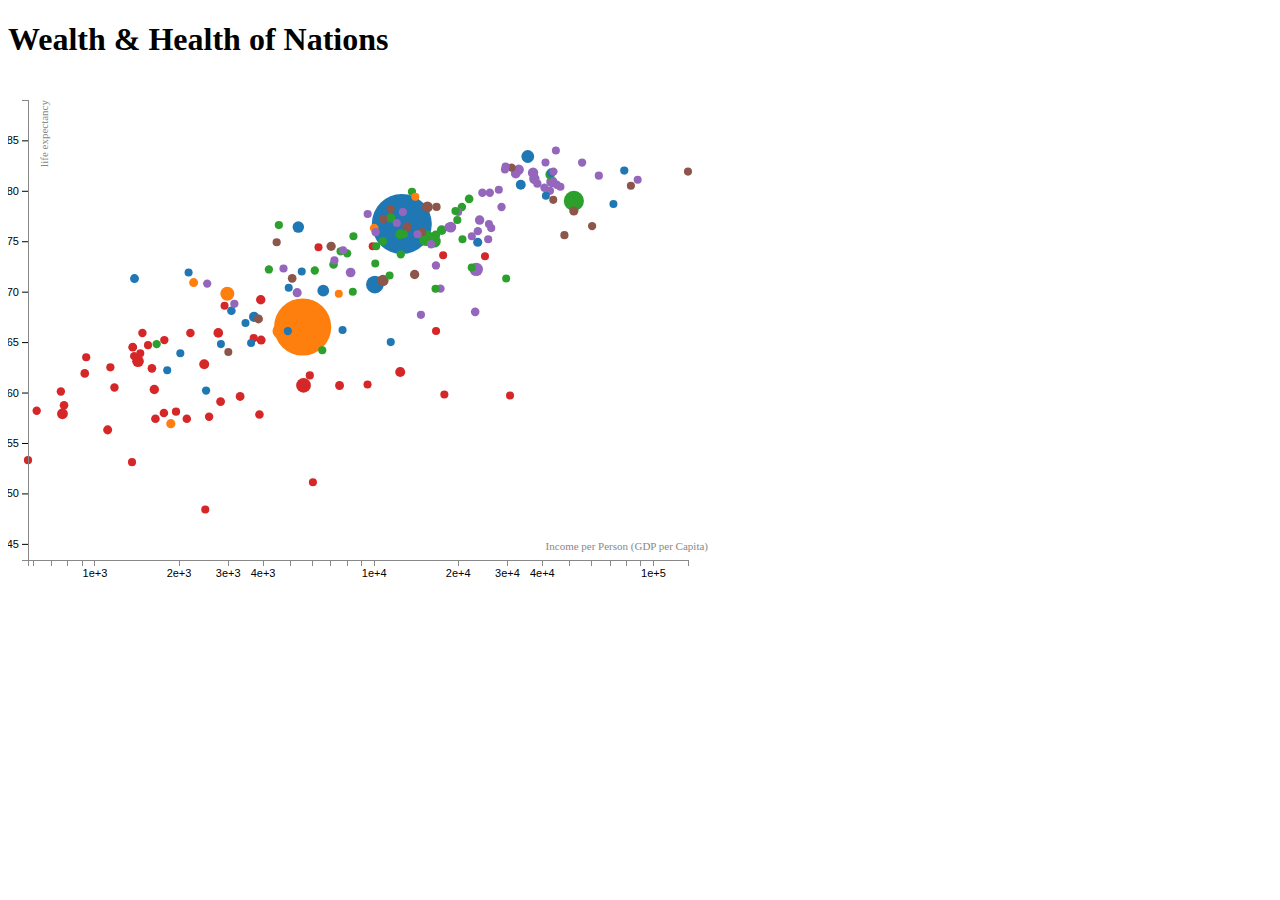
<file: studios/KienTa_Studio4/index.html>
<!Doctype html>
<html>
<head>
	<meta charset="utf-8">
	<meta name="description" content="">
	<meta name="viewport" content="width=device-width, initial-scale=1">
	<title>CSE457 - Health &amp; Wealth of Nations</title>

	<!-- Load CSS files -->
	<link rel="stylesheet" href="css/style.css">
</head>
<body>

	<div class="container">

		<h1>Wealth &amp; Health of Nations</h1>

		<!-- Parent container for the scatterplot -->
		<div id="chart-area"></div>

	</div>

	
	<!-- Load JS libraries: jQuery, bootstrap, D3, D3 Tooltips -->
	<script src="js/jquery-3.5.1.min.js"></script>
	<script src="https://cdn.jsdelivr.net/npm/popper.js@1.16.1/dist/umd/popper.min.js"></script>
	<script src="js/bootstrap/bootstrap.bundle.min.js"></script>
	<script src="js/d3.min.v6.js"></script>


	<!-- Scatterplot implementation -->
	<script src="js/main.js"></script>

</body>
</html>
</file>
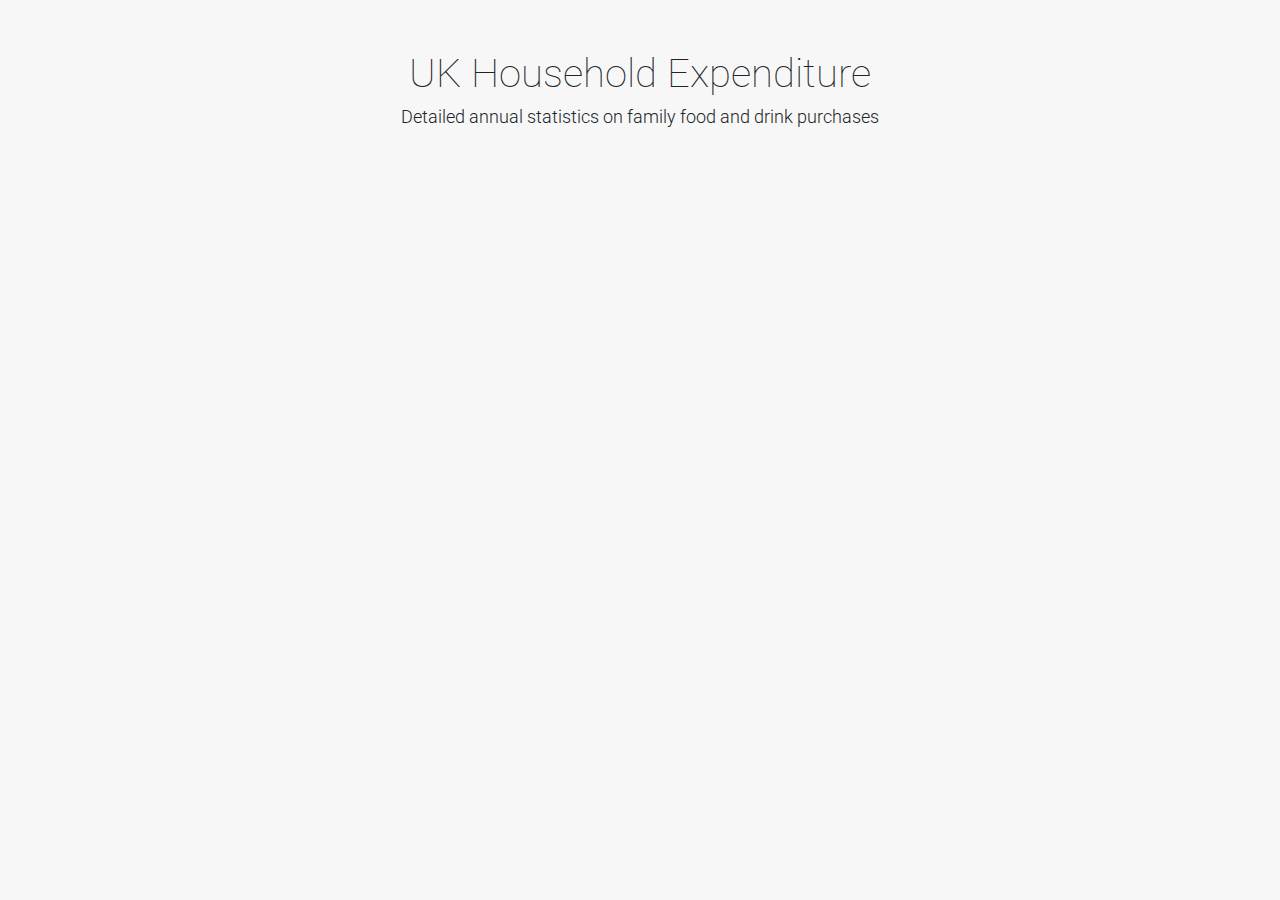
<file: studios/KienTa_Studio6/index.html>
<!doctype html>
<html>
<head>
	<meta charset="utf-8">
	<meta name="description" content="">
	<meta name="viewport" content="width=device-width, initial-scale=1">
	<title>CSE457 - Studo 6</title>

	<!-- Load Google Font -->
	<link href='https://fonts.googleapis.com/css?family=Roboto:100,400,300,400italic,700' rel='stylesheet' type='text/css'>

	<!-- CSS libraries -->
	<link rel="stylesheet" href="css/bootstrap.min.css">
	<link rel="stylesheet" href="css/fontawesome.min.css">

	<!-- Custom CSS code -->
	<link rel="stylesheet" href="css/style.css">
</head>
<body>

	<div class="container-fluid">

		<div class="row">
			<div class="col-md-12">
				
				<h1>UK Household Expenditure</h1>
				<h2>Detailed annual statistics on family food and drink purchases</h2>

				<!-- Visualization placeholders -->
				<div id="stacked-area-chart"></div>
				<div id="timeline"></div>
			
			</div>
		</div>

	</div>

	<!-- Load JS libraries -->
	<script src="js/jquery.min.js"></script>
	<script src="js/popper.min.js"></script>
	<script src="js/bootstrap.min.js"></script>
	<script src="https://d3js.org/d3.v6.js"></script>

	<!-- Visualization objects -->
	<script src="js/stackedAreaChart.js"></script>
	<script src="js/timeline.js"></script>

	<!-- Load data, create visualizations -->
	<script src="js/main.js"></script>
</body>
</html>
</file>
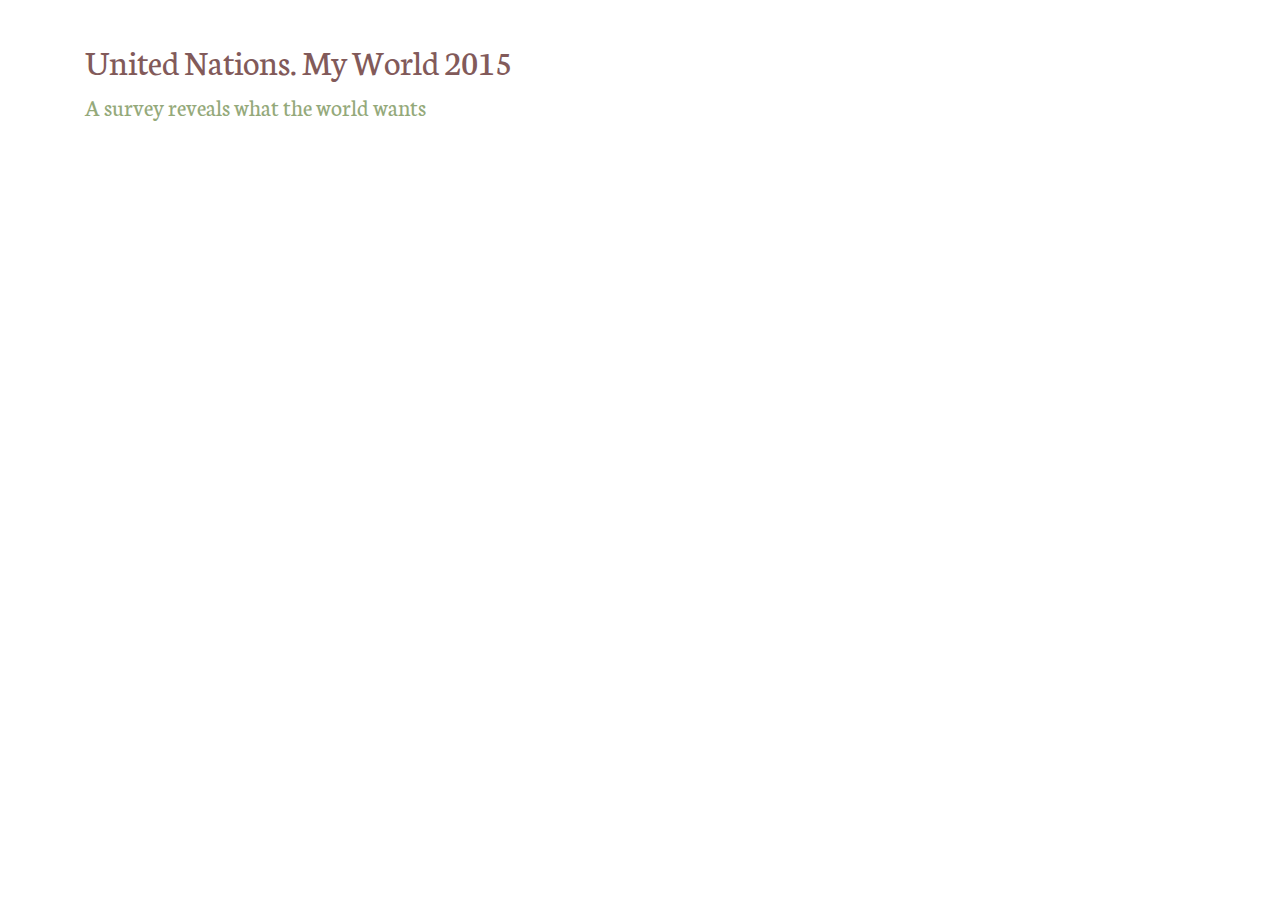
<file: studios/KienTa_Studio8/index.html>
<!doctype html>
<html>
<head>
	<meta charset="utf-8">
	<meta name="description" content="">
	<meta name="viewport" content="width=device-width, initial-scale=1">
	<title>CSE457 - Studio 8</title>

	<link href="https://fonts.googleapis.com/css?family=Neuton:300,400,400i,700,800" rel="stylesheet">

	<!-- CSS libraries -->
	<link rel="stylesheet" href="css/bootstrap.min.css">

	<!-- Custom CSS code -->
	<link rel="stylesheet" href="css/style.css">
</head>
<body>

	<div class="container">

		<div class="row">
			<div class="col-md-12">
				<h1><span class="h1-sub">United Nations.</span> My World 2015</h1>
				<h2>A survey reveals what the world wants</h2>
			</div>
		</div>

		<div class="row">
			<div class="col-md-12">
				<div id="countvis"></div>
			</div>
		</div>

		<div class="row">
			<div class="col-md-4">
				<div id="agevis"></div>
			</div>
			<div class="col-md-8">
				<div id="priovis"></div>
			</div>
		</div>

	</div>

	<!-- Load JS libraries -->
	<script src="js/jquery.min.js"></script>
	<script src="js/bootstrap.min.js"></script>
	<script src="https://d3js.org/d3.v6.min.js"></script>

	<!-- Visualization objects -->
	<script src="js/countvis.js"></script>
	<script src="js/agevis.js"></script>
	<script src="js/priovis.js"></script>

	<!-- Load data, create visualizations -->
	<script src="js/main.js"></script>
</body>
</html>
</file>
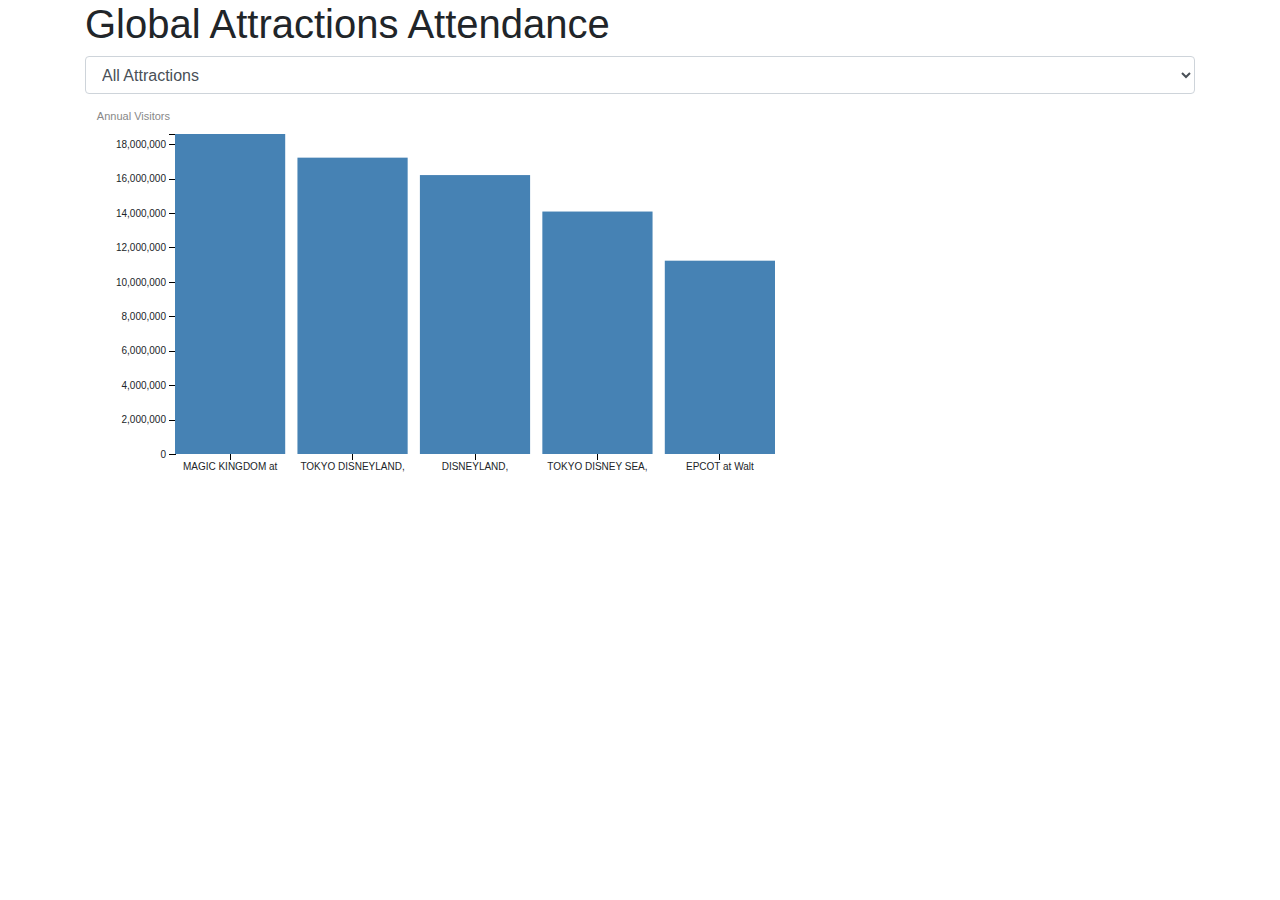
<file: studios/KienTa_Studio2/studio2-template/index.html>
<!DOCTYPE html>
<html>
  <head>
    <meta charset="utf-8" />
    <meta name="description" content="" />
    <meta name="viewport" content="width=device-width, initial-scale=1" />
    <title>CSE457 - Introduction to JavaScript</title>

    <!-- Load CSS libraries -->
    <link rel="stylesheet" href="css/bootstrap/bootstrap.min.css" />
    <link rel="stylesheet" href="css/style.css" />

    <style>
      /* *** ADD CUSTOM STYLES HERE *** */
    </style>
  </head>
  <body>
    <div class="container">
      <h1>Global Attractions Attendance</h1>

      <div class="user-control">
        <select
          id="attraction-category"
          class="form-control"
          onchange="dataManipulation()"
        >
          <option value="all">All Attractions</option>
          <option value="Theme Park">Theme Park</option>
          <option value="Water Park">Water Park</option>
          <option value="Museum">Museum</option>
        </select>
      </div>

      <!-- Parent container of our bar chart -->
      <div id="chart-area"></div>
    </div>

    <!-- Load JS libraries: jQuery, bootstrap, D3, D3 Tooltips -->
    <script src="js/jquery-3.5.1.min.js"></script>
    <script src="https://cdn.jsdelivr.net/npm/popper.js@1.16.1/dist/umd/popper.min.js"></script>
    <script src="js/bootstrap/bootstrap.bundle.min.js"></script>
    <script src="js/d3.min.v6.js"></script>

    <!-- Completed: data loading, bar-chart rendering -->
    <script src="js/global-attractions.js"></script>
    <script src="js/barchart.js"></script>

    <!-- *** ADD JS CODE TO THE FOLLOWING FILE: *** -->
    <script src="js/studio2.js"></script>
  </body>
</html>
</file>
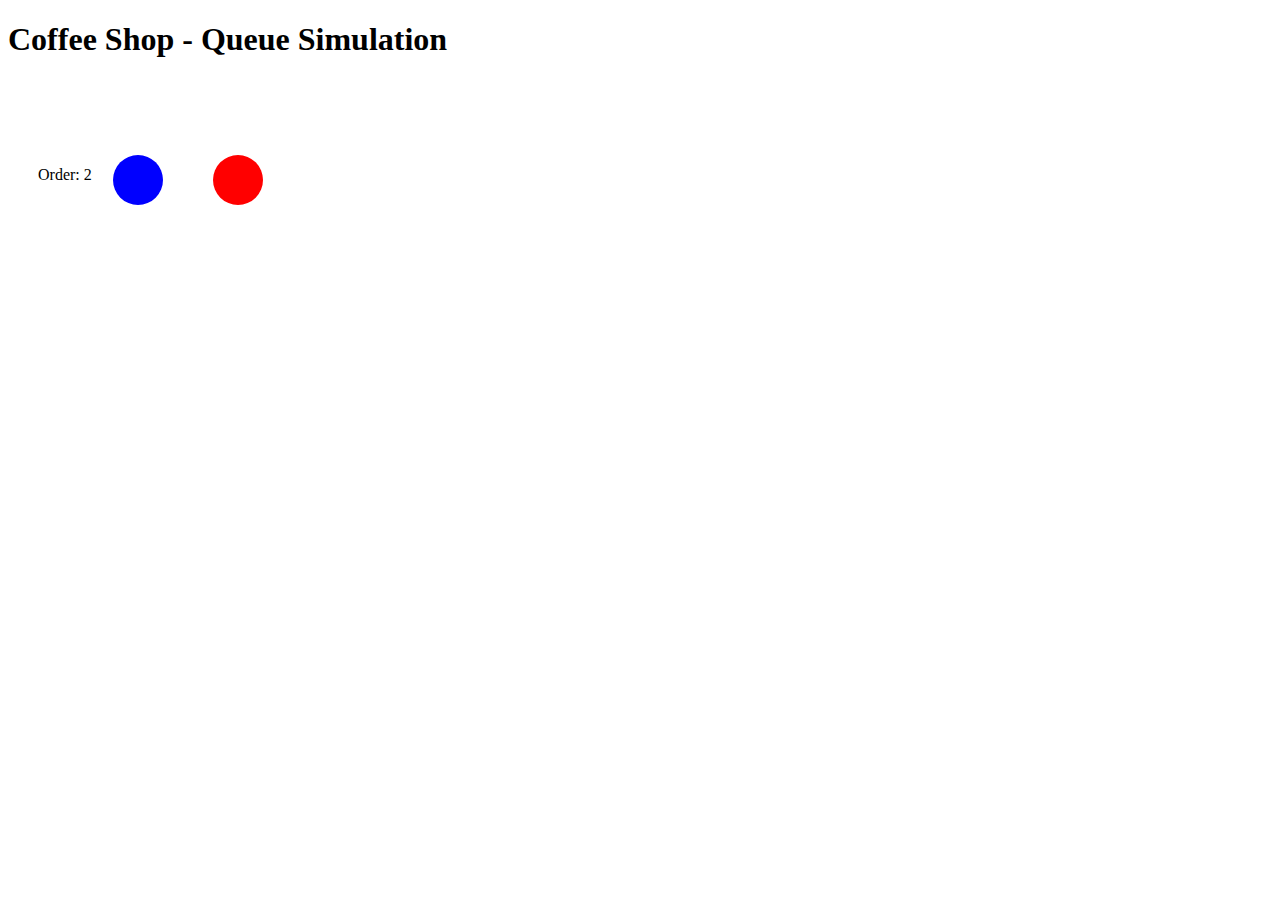
<file: studios/KienTa_Studio5/Activity 1/index.html>
<!doctype html>
<html>
<head>
	<meta charset="utf-8">
	<meta name="description" content="">
	<meta name="viewport" content="width=device-width, initial-scale=1">
	<title>CSE457 - Studio 5</title>
</head>
<body>

	<h1>Coffee Shop - Queue Simulation</h1>

	<!-- Parent container for the visualization -->
	<div id="chart-area"></div>

	<!-- Load D3 -->
	<script src="js/d3.min.js"></script>

	<!-- Your implementation -->
	<script src="js/main.js"></script>

	<!-- Completed: generating order data -->
	<script src="js/data-generator.js"></script>

</body>
</html>
</file>
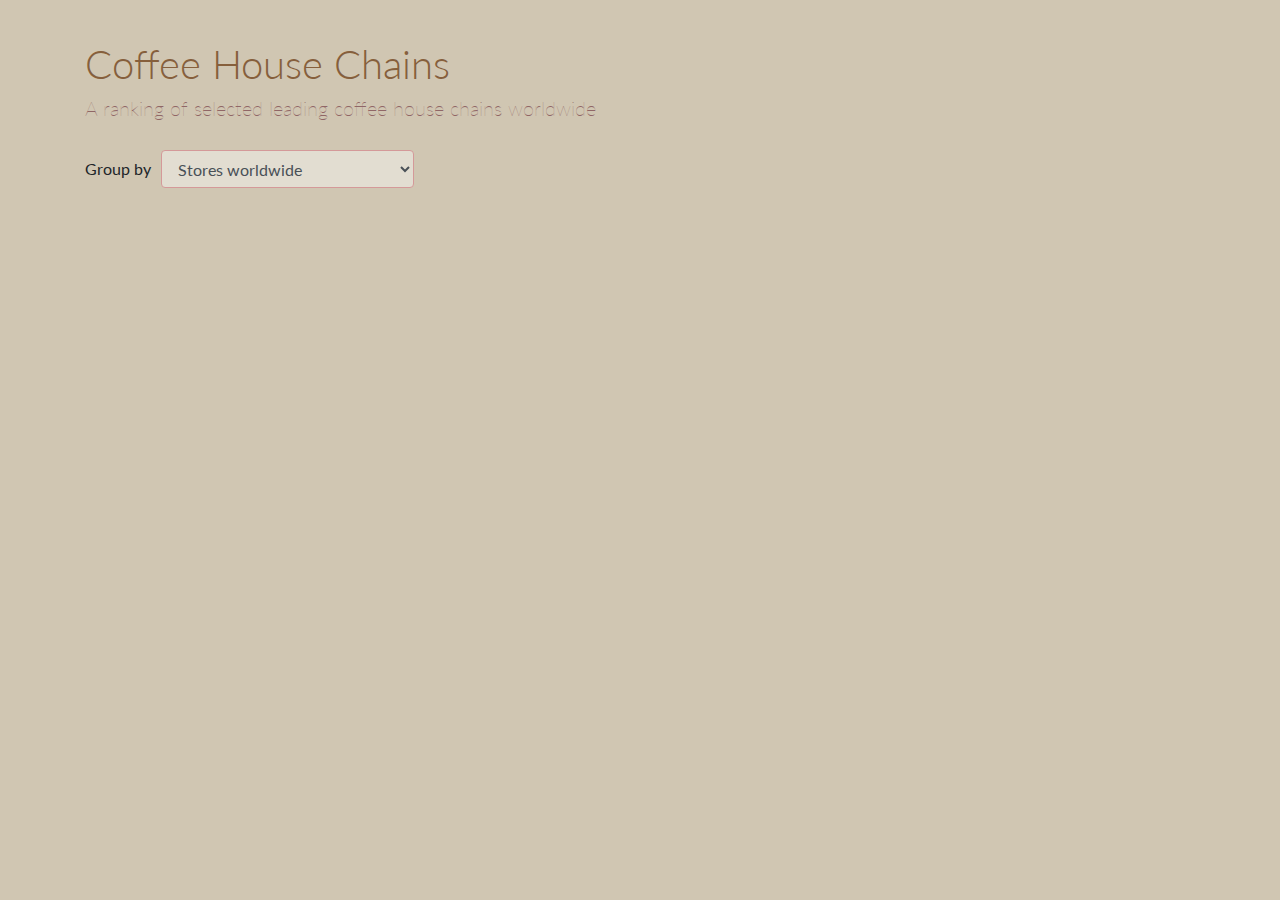
<file: studios/KienTa_Studio5/Activity 2/index.html>
<!doctype html>
<html>
<head>
	<meta charset="utf-8">
	<meta name="description" content="">
	<meta name="viewport" content="width=device-width, initial-scale=1">
	<title>CSE457 - Studio 5</title>

	<link rel="stylesheet" href="css/bootstrap.min.css">
	<link rel="stylesheet" href="css/style.css">

	<link href='https://fonts.googleapis.com/css?family=Lato:400,300,400italic,700' rel='stylesheet' type='text/css'>
</head>
<body>

	<div class="container">

		<h1>Coffee House Chains</h1>
		<h2>A ranking of selected leading coffee house chains worldwide</h2>

		<!-- Select box to choose the ranking type -->
		<form class="form-inline">
			<div class="form-group">
		    <label for="ranking-type">Group by</label>
		    <select class="form-control" id="ranking-type">
				  <option value="stores">Stores worldwide</option>
				  <option value="revenue">Revenue in billion U.S. dollars</option>
				</select>

				<!-- Activity IV -->
				<!--<button type="button" class="btn btn-link" id="change-sorting"><i class="glyphicon glyphicon-sort"></i> Sort</button>-->
		  </div>
		</form>
		
		<!-- Parent container for the visualization -->
		<div id="chart-area"></div>

	</div>


	<!-- Load JS libraries: jQuery, bootstrap, D3 -->
	<script src="js/jquery.min.js"></script>
	<script src="js/popper.min.js"></script>
	<script src="js/bootstrap.min.js"></script>
  	<script src="https://d3js.org/d3.v6.min.js"></script>

	<!-- Your implementation -->
	<script src="js/main.js"></script>

</body>
</html>
</file>
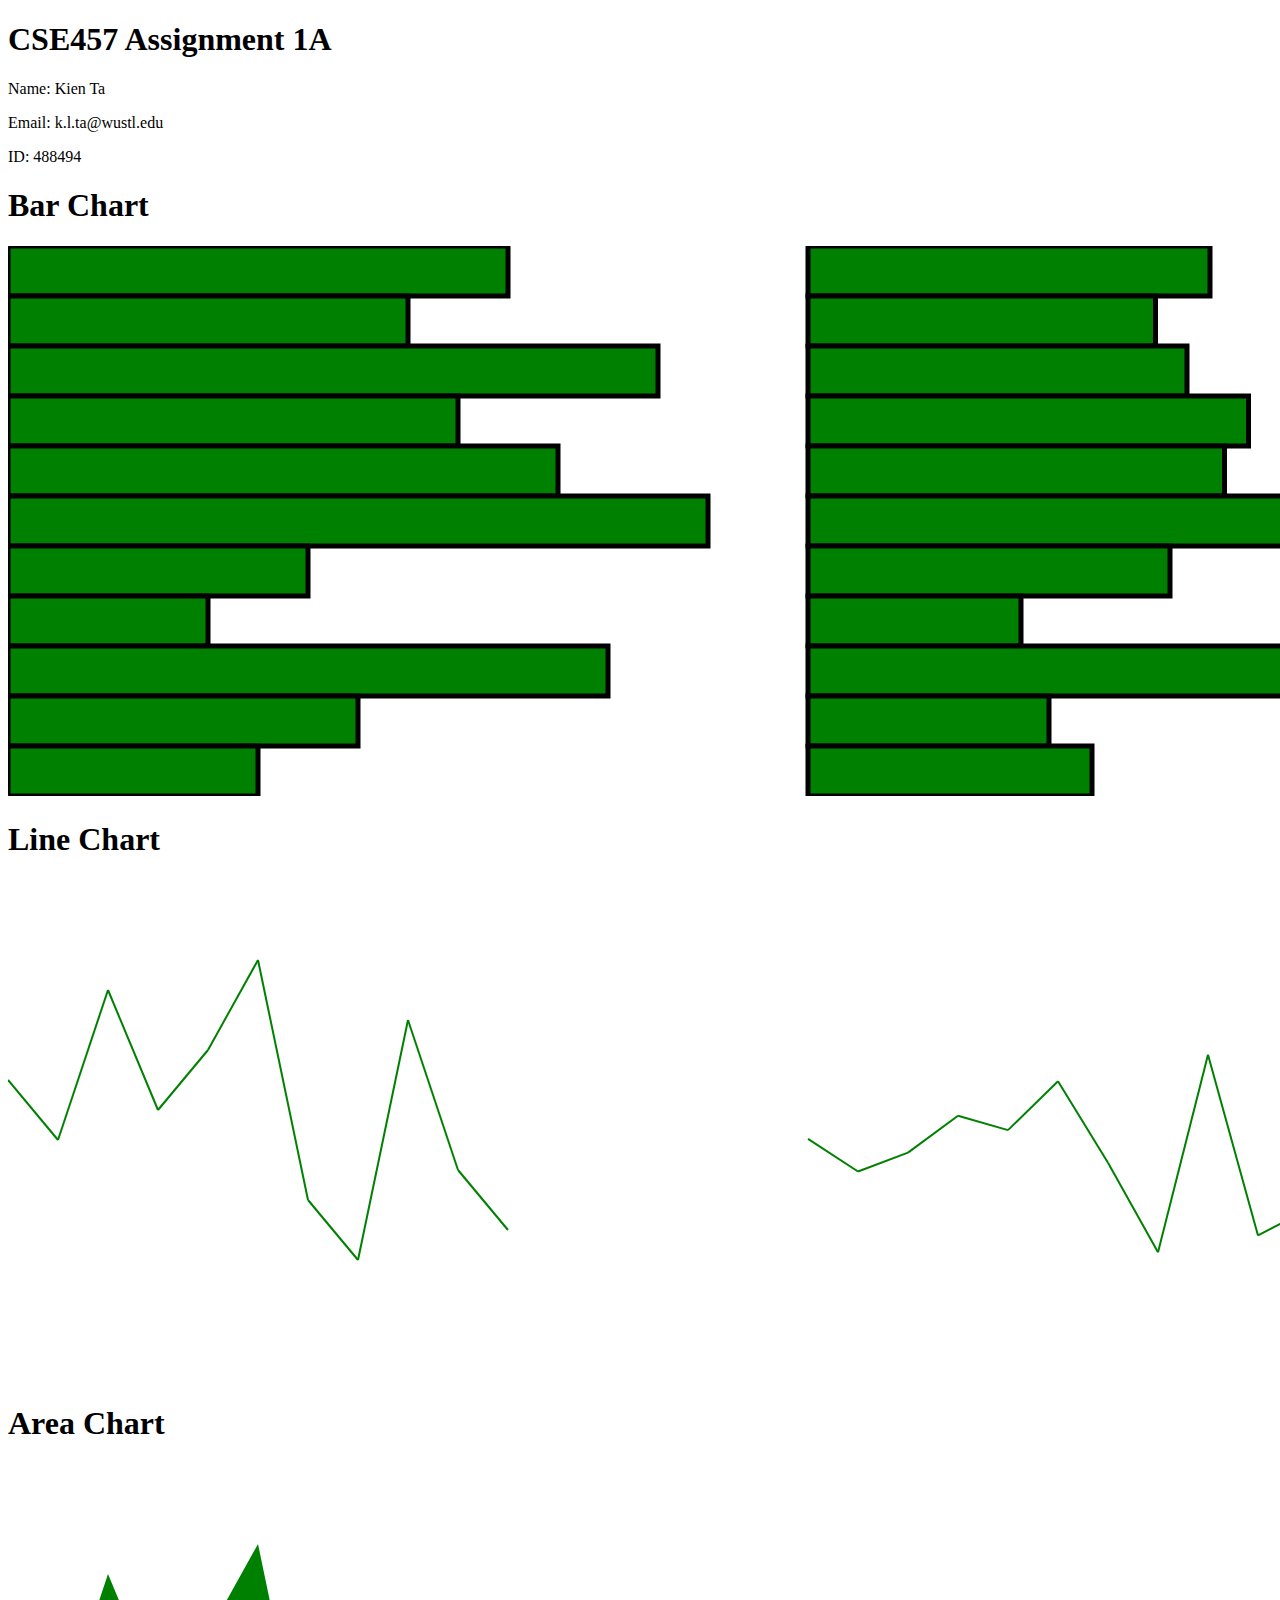
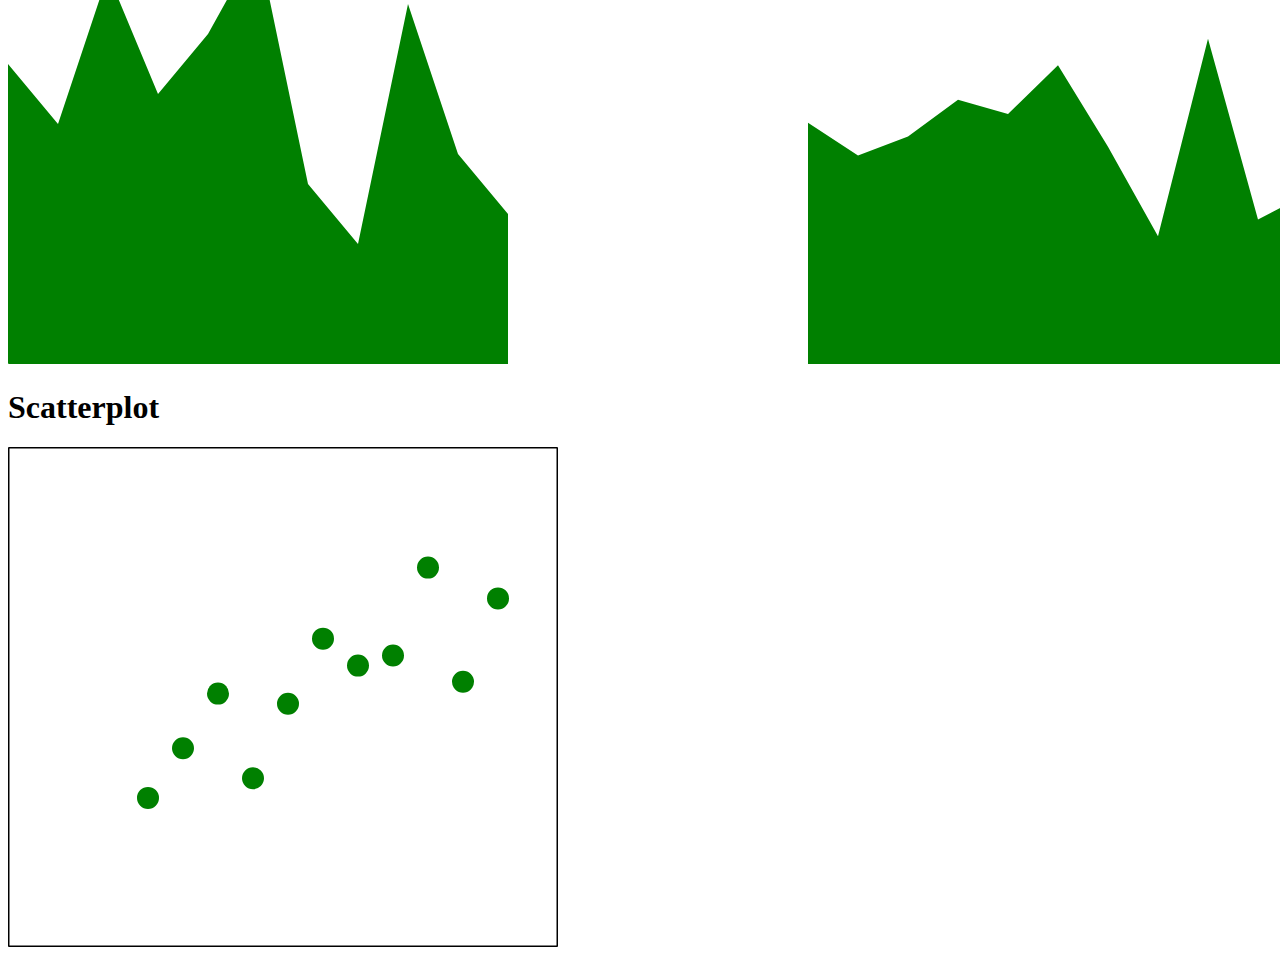
<file: assignments/KienTa_a1a/a1.html>
<!DOCTYPE html>
<html lang="en">
  <head>
    <meta charset="UTF-8" />
    <meta http-equiv="X-UA-Compatible" content="IE=edge" />
    <meta name="viewport" content="width=device-width, initial-scale=1.0" />
    <link rel="stylesheet" href="style.css" />
    <title>Document</title>
  </head>
  <body>
    <h1>CSE457 Assignment 1A</h1>
    <p>Name: Kien Ta</p>
    <p>Email: k.l.ta@wustl.edu</p>
    <p>ID: 488494</p>
    <h1>Bar Chart</h1>
    <svg width="1400" height="550">
      <!-- X dimension - multiply original value by 50-->
      <rect x="0" y="0" width="500" height="50" class="bar" />
      <rect x="0" y="50" width="400" height="50" class="bar" />
      <rect x="0" y="100" width="650" height="50" class="bar" />
      <rect x="0" y="150" width="450" height="50" class="bar" />
      <rect x="0" y="200" width="550" height="50" class="bar" />
      <rect x="0" y="250" width="700" height="50" class="bar" />
      <rect x="0" y="300" width="300" height="50" class="bar" />
      <rect x="0" y="350" width="200" height="50" class="bar" />
      <rect x="0" y="400" width="600" height="50" class="bar" />
      <rect x="0" y="450" width="350" height="50" class="bar" />
      <rect x="0" y="500" width="250" height="50" class="bar" />
      <!-- Y dimension multiply original value by 50 -->
      <rect x="800" y="0" width="402" height="50" class="bar" />
      <rect x="800" y="50" width="347.5" height="50" class="bar" />
      <rect x="800" y="100" width="379" height="50" class="bar" />
      <rect x="800" y="150" width="440.5" height="50" class="bar" />
      <rect x="800" y="200" width="416.5" height="50" class="bar" />
      <rect x="800" y="250" width="498" height="50" class="bar" />
      <rect x="800" y="300" width="362" height="50" class="bar" />
      <rect x="800" y="350" width="213" height="50" class="bar" />
      <rect x="800" y="400" width="540" height="50" class="bar" />
      <rect x="800" y="450" width="241" height="50" class="bar" />
      <rect x="800" y="500" width="284" height="50" class="bar" />
    </svg>

    <h1>Line Chart</h1>
    <svg width="1400" height="500">
      <!-- X dimension - (50 * i, height - x * 30)-->
      <line x1="0" y1="200" x2="50" y2="260" class="line" />
      <line x1="50" y1="260" x2="100" y2="110" class="line" />
      <line x1="100" y1="110" x2="150" y2="230" class="line" />
      <line x1="150" y1="230" x2="200" y2="170" class="line" />
      <line x1="200" y1="170" x2="250" y2="80" class="line" />
      <line x1="250" y1="80" x2="300" y2="320" class="line" />
      <line x1="300" y1="320" x2="350" y2="380" class="line" />
      <line x1="350" y1="380" x2="400" y2="140" class="line" />
      <line x1="400" y1="140" x2="450" y2="290" class="line" />
      <line x1="450" y1="290" x2="500" y2="350" class="line" />
      <!-- Y dimension - (50 * i + 800, height - y * 30 )-->
      <line x1="800" y1="258.8" x2="850" y2="291.5" class="line" />
      <line x1="850" y1="291.5" x2="900" y2="272.6" class="line" />
      <line x1="900" y1="272.6" x2="950" y2="235.7" class="line" />
      <line x1="950" y1="235.7" x2="1000" y2="250.1" class="line" />
      <line x1="1000" y1="250.1" x2="1050" y2="201.2" class="line" />
      <line x1="1050" y1="201.2" x2="1100" y2="282.8" class="line" />
      <line x1="1100" y1="282.8" x2="1150" y2="372.2" class="line" />
      <line x1="1150" y1="372.2" x2="1200" y2="174.8" class="line" />
      <line x1="1200" y1="174.8" x2="1250" y2="355.4" class="line" />
      <line x1="1250" y1="355.4" x2="1300" y2="329.6" class="line" />
    </svg>

    <h1>Area Chart</h1>
    <svg width="1400" height="500">
      <!-- X -->
      <polyline
        class="area"
        points="
            0,500
            0,200
            50,260
            100,110
            150,230
            200,170
            250,80
            300,320
            350,380
            400,140
            450,290
            500,350
            500,500"
      />
      <!-- Y -->
      <polyline
        class="area"
        points="
            800,500
            800,258.8
            850,291.5
            900,272.6
            950,235.7
            1000,250.1
            1050,201.2
            1100,282.8
            1150,372.2
            1200,174.8
            1250,355.4
            1300,329.6
            1300,500"
      />
    </svg>

    <h1>Scatterplot</h1>
    <svg width="550" height="500">
      <!-- (35 * x, 500 - 35 * y) -->
      <rect x="0" y="0" width="550" height="500" />
      <circle cx="350" cy="218.6" r="10" class="scatter" />
      <circle cx="280" cy="256.75" r="10" class="scatter" />
      <circle cx="455" cy="234.7" r="10" class="scatter" />
      <circle cx="315" cy="191.65" r="10" class="scatter" />
      <circle cx="385" cy="208.45" r="10" class="scatter" />
      <circle cx="490" cy="151.4" r="10" class="scatter" />
      <circle cx="210" cy="246.6" r="10" class="scatter" />
      <circle cx="140" cy="350.9" r="10" class="scatter" />
      <circle cx="420" cy="120.6" r="10" class="scatter" />
      <circle cx="245" cy="331.3" r="10" class="scatter" />
      <circle cx="175" cy="301.2" r="10" class="scatter" />
    </svg>
  </body>
</html>
</file>
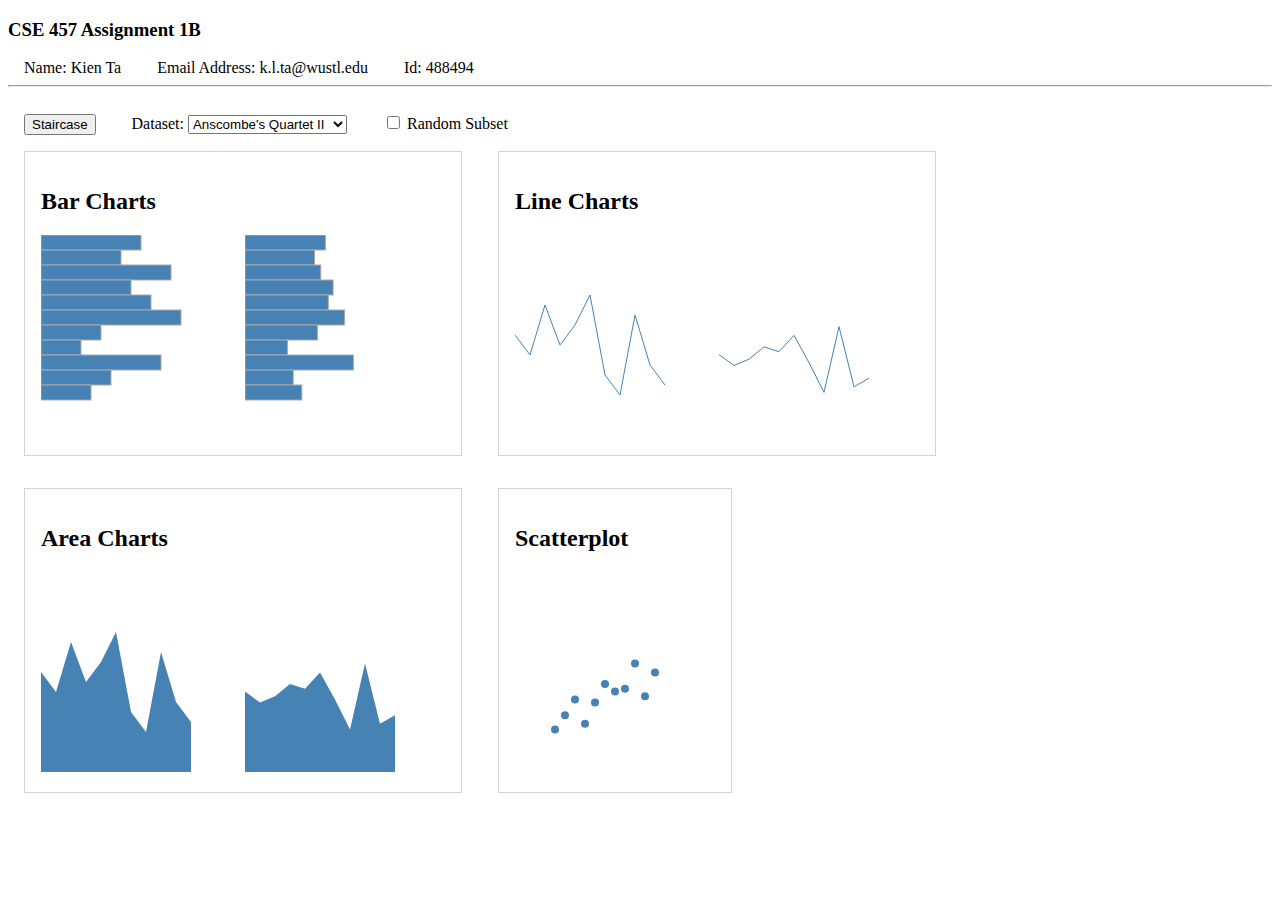
<file: assignments/KienTa_a1b/a1b.html>
<!DOCTYPE html>
<html lang="en">

<head>
    <meta charset="UTF-8">
    <title>Assignment 1B</title>
    <style>
        .barChart {
            fill: steelblue;
            stroke: darkgray;
            stroke-width: 1px;
        }

        .barChart rect:hover {
            fill: seagreen;
        }

        .lines {
            stroke: steelblue;
            fill: none
        }

        .areas {
            stroke: none;
            fill: steelblue
        }

        circle {
            fill: steelblue;
        }

        .frame {
            fill: none;
            stroke: black;
            stroke-width: 2px;
        }

        /* Styles that clean up the layout;
         * you can ignore these */
        div {
            display: inline-block;
            border: 1px solid lightgray;
            margin: 1em;
        }

        div,
        span {
            padding: 1em;
        }
    </style>
</head>

<body>

    <body>

        <h3>CSE 457 Assignment 1B</h3>
        <span>Name: Kien Ta</span>
        <span>Email Address: k.l.ta@wustl.edu</span>
        <span>Id: 488494</span>

        <br />
        <hr />
        <br />

        <span>
            <button onclick="staircase()">Staircase</button>
        </span>

        <span>
            <label>Dataset:</label>
            <select id="dataset" onchange="changeData()">
                <option value="anscombe_I">Anscombe's Quartet I</option>
                <option selected value="anscombe_II">Anscombe's Quartet II</option>
                <option value="anscombe_III">Anscombe's Quartet III</option>
                <option value="anscombe_IV">Anscombe's Quartet IV</option>
            </select>
        </span>

        <span>
            <input type="checkbox" id="random" onchange="randomSubset()"> Random Subset
        </span>

        <br />

        <div>
            <h2>Bar Charts</h2>
            <svg width="200" height="200" class="barChart" id="barChartA">
                <!-- Paste your Part A solution here -->
                <rect x="0" y="0" width="100" height="15" />
                <rect x="0" y="15" width="80" height="15" />
                <rect x="0" y="30" width="130" height="15" />
                <rect x="0" y="45" width="90" height="15" />
                <rect x="0" y="60" width="110" height="15" />
                <rect x="0" y="75" width="140" height="15" />
                <rect x="0" y="90" width="60" height="15" />
                <rect x="0" y="105" width="40" height="15" />
                <rect x="0" y="120" width="120" height="15" />
                <rect x="0" y="135" width="70" height="15" />
                <rect x="0" y="150" width="50" height="15" />
            </svg>

            <svg width="200" height="200" class="barChart" id="barChartB">
                <!-- Paste your Part A solution here -->
                <rect x="0" y="0" width="80.4" height="15" />
                <rect x="0" y="15" width="69.5" height="15" />
                <rect x="0" y="30" width="75.8" height="15" />
                <rect x="0" y="45" width="88.1" height="15" />
                <rect x="0" y="60" width="83.3" height="15" />
                <rect x="0" y="75" width="99.6" height="15" />
                <rect x="0" y="90" width="72.4" height="15" />
                <rect x="0" y="105" width="42.6" height="15" />
                <rect x="0" y="120" width="108.4" height="15" />
                <rect x="0" y="135" width="48.2" height="15" />
                <rect x="0" y="150" width="56.8" height="15" />
            </svg>
        </div>

        <div>
            <h2>Line Charts</h2>

            <svg width="200" height="200" class="lines" id="lineA">
                <!-- Paste your Part A solution here -->
                      <polyline
                        points="
                            0,100
                            15,120
                            30,70
                            45,110
                            60,90
                            75,60
                            90,140
                            105,160
                            120,80
                            135,130
                            150,150
                        "
                    />
            </svg>

            <svg width="200" height="200" class="lines" id="lineB">
                <!-- Paste your Part A solution here -->
                      <polyline
                        points="
                        0,119.6
                        15,130.5
                        30,124.2
                        45,111.9
                        60,116.7
                        75,100.4
                        90,127.6
                        105,157.4
                        120,91.6
                        135,151.8
                        150,143.2
                        "
                    />
            </svg>
        </div>

        <div>
            <h2>Area Charts</h2>

            <svg width="200" height="200" class="areas" id="areaA">
                <!-- Paste your Part A solution here -->
                    <polyline
                        points="
                            0,200
                            0,100
                            15,120
                            30,70
                            45,110
                            60,90
                            75,60
                            90,140
                            105,160
                            120,80
                            135,130
                            150,150
                            150,200
                        "
                    />
            </svg>

            <svg width="200" height="200" class="areas" id="areaB">
                <!-- Paste your Part A solution here -->
                <polyline
                    points="
                    0,200
                    0,119.6
                    15,130.5
                    30,124.2
                    45,111.9
                    60,116.7
                    75,100.4
                    90,127.6
                    105,157.4
                    120,91.6
                    135,151.8
                    150,143.2
                    150,200
                    "
                />
            </svg>
        </div>

        <div>
            <h2>Scatterplot</h2>

            <svg width="200" height="200" id="scatter">
                <!-- Paste your Part A solution here -->
                <circle cx="100" cy="119.6" r="4"/>
                <circle cx="80" cy="130.5" r="4"/>
                <circle cx="130" cy="124.2" r="4"/>
                <circle cx="90" cy="111.9" r="4"/>
                <circle cx="110" cy="116.7" r="4"/>
                <circle cx="140" cy="100.4" r="4"/>
                <circle cx="60" cy="127.6" r="4"/>
                <circle cx="40" cy="157.4" r="4"/>
                <circle cx="120" cy="91.6" r="4"/>
                <circle cx="70" cy="151.8" r="4"/>
                <circle cx="50" cy="143.2" r="4"/>
            </svg>
        </div>
    </body>
    <footer>
        <script src="https://d3js.org/d3.v7.min.js"></script>
        <script src="https://ajax.googleapis.com/ajax/libs/jquery/3.5.1/jquery.min.js"></script>
        <script src="script.js"></script>
    </footer>

</html>
</file>
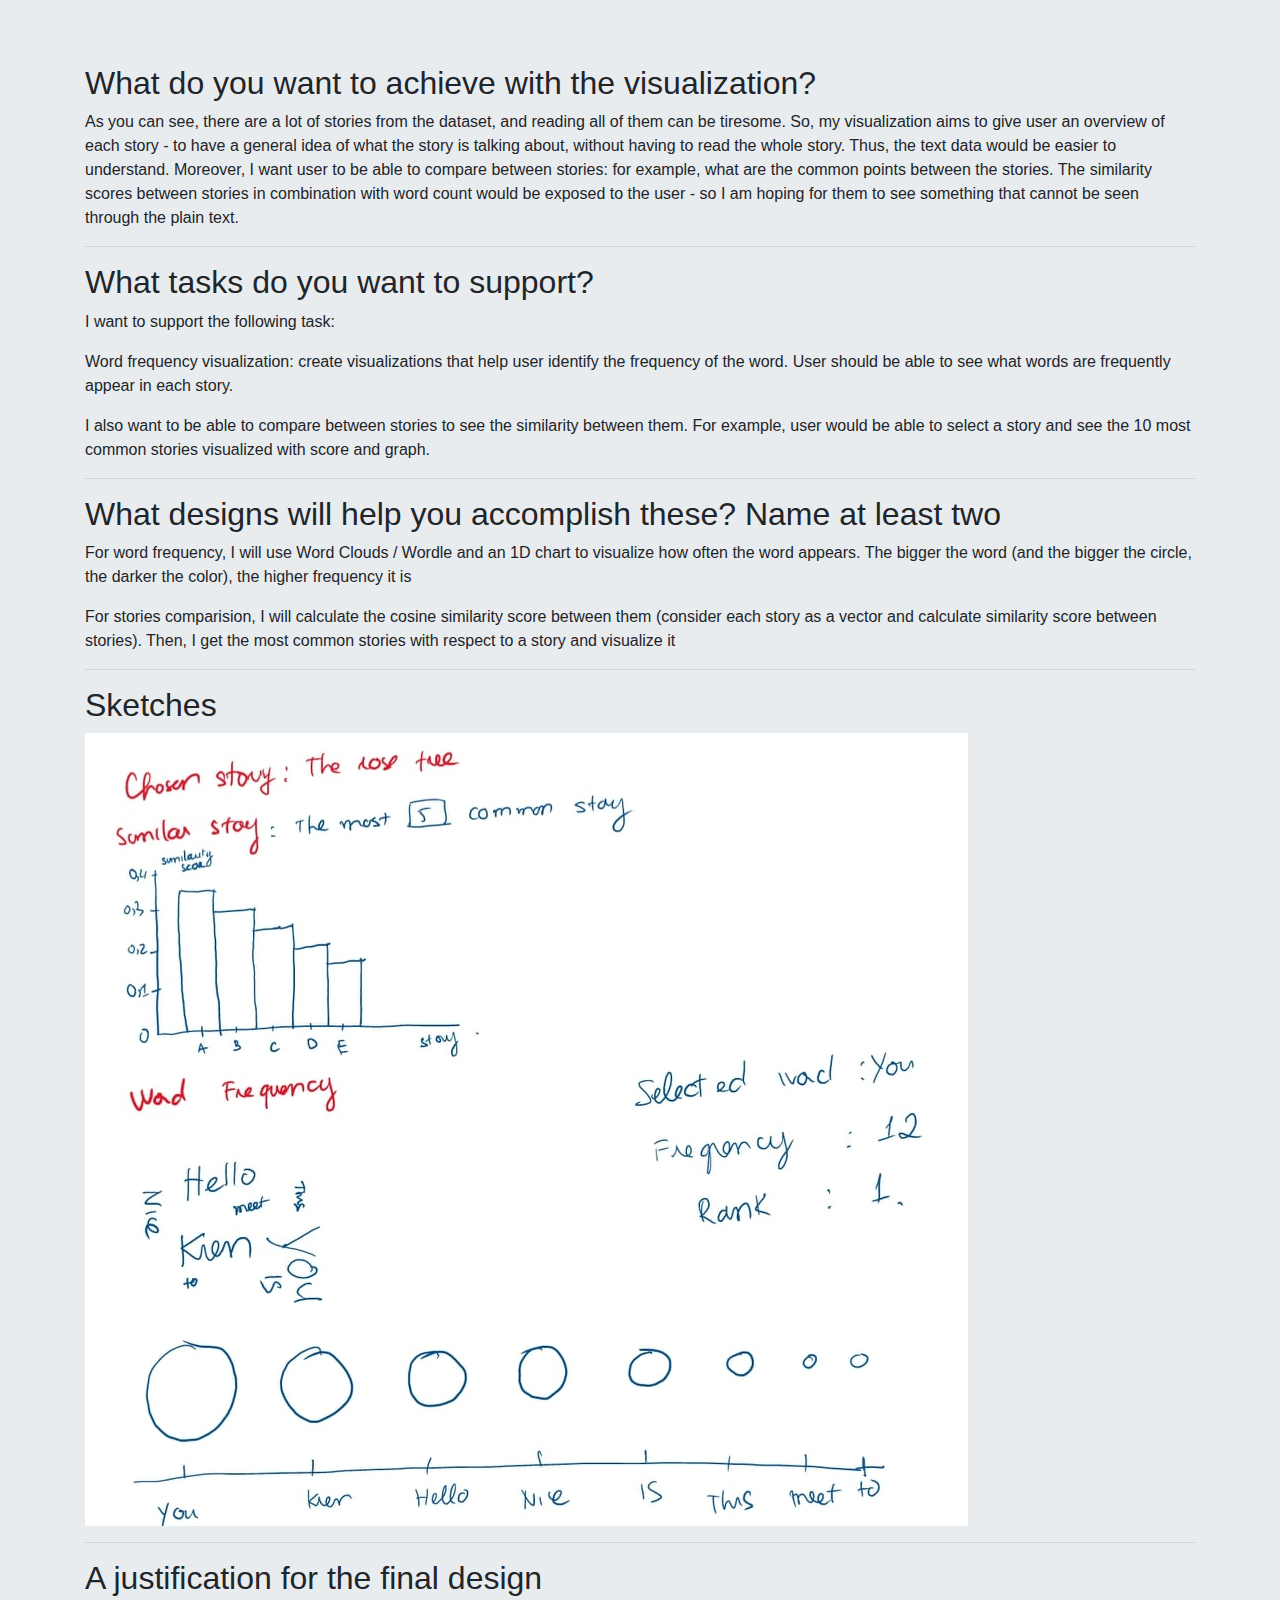
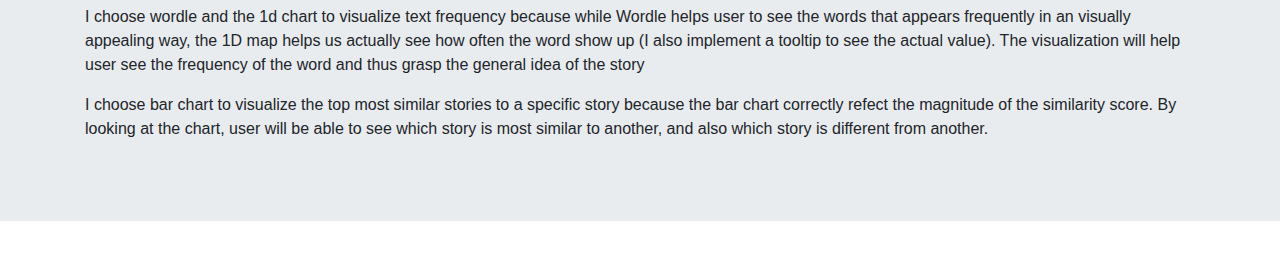
<file: assignments/KienTa_a3/processbook.html>
<!DOCTYPE html>
<html lang="en">
  <head>
    <meta charset="UTF-8" />
    <meta http-equiv="X-UA-Compatible" content="IE=edge" />
    <meta name="viewport" content="width=device-width, initial-scale=1.0" />
    <link
      rel="stylesheet"
      href="https://stackpath.bootstrapcdn.com/bootstrap/4.3.1/css/bootstrap.min.css"
      integrity="sha384-ggOyR0iXCbMQv3Xipma34MD+dH/1fQ784/j6cY/iJTQUOhcWr7x9JvoRxT2MZw1T"
      crossorigin="anonymous"
    />
    <title>Process Book</title>
  </head>
  <body>
    <div class="jumbotron jumbotron-fluid">
      <div class="container">
        <h2>What do you want to achieve with the visualization?</h2>
        <p>
          As you can see, there are a lot of stories from the dataset, and
          reading all of them can be tiresome. So, my visualization aims to give
          user an overview of each story - to have a general idea of what the
          story is talking about, without having to read the whole story. Thus,
          the text data would be easier to understand. Moreover, I want user to
          be able to compare between stories: for example, what are the common
          points between the stories. The similarity scores between stories in
          combination with word count would be exposed to the user - so I am
          hoping for them to see something that cannot be seen through the plain
          text.
        </p>
        <hr />

        <h2>What tasks do you want to support?</h2>
        <p>I want to support the following task:</p>
        <p>
          Word frequency visualization: create visualizations that help user
          identify the frequency of the word. User should be able to see what
          words are frequently appear in each story.
        </p>
        <p>
          I also want to be able to compare between stories to see the
          similarity between them. For example, user would be able to select a
          story and see the 10 most common stories visualized with score and
          graph.
        </p>
        <hr />

        <h2>What designs will help you accomplish these? Name at least two</h2>
        <p>
          For word frequency, I will use Word Clouds / Wordle and an 1D chart to
          visualize how often the word appears. The bigger the word (and the
          bigger the circle, the darker the color), the higher frequency it is
        </p>
        <p>
          For stories comparision, I will calculate the cosine similarity score
          between them (consider each story as a vector and calculate similarity
          score between stories). Then, I get the most common stories with
          respect to a story and visualize it
        </p>
        <hr />

        <h2>Sketches</h2>
        <img src="image/sketch.jpg" alt="sketch" />
        <hr />

        <h2>A justification for the final design</h2>
        <p>
          I choose wordle and the 1d chart to visualize text frequency because
          while Wordle helps user to see the words that appears frequently in an
          visually appealing way, the 1D map helps us actually see how often the
          word show up (I also implement a tooltip to see the actual value). The
          visualization will help user see the frequency of the word and thus
          grasp the general idea of the story
        </p>

        <p>
          I choose bar chart to visualize the top most similar stories to a
          specific story because the bar chart correctly refect the magnitude of
          the similarity score. By looking at the chart, user will be able to
          see which story is most similar to another, and also which story is
          different from another.
        </p>
      </div>
    </div>
  </body>
</html>
</file>
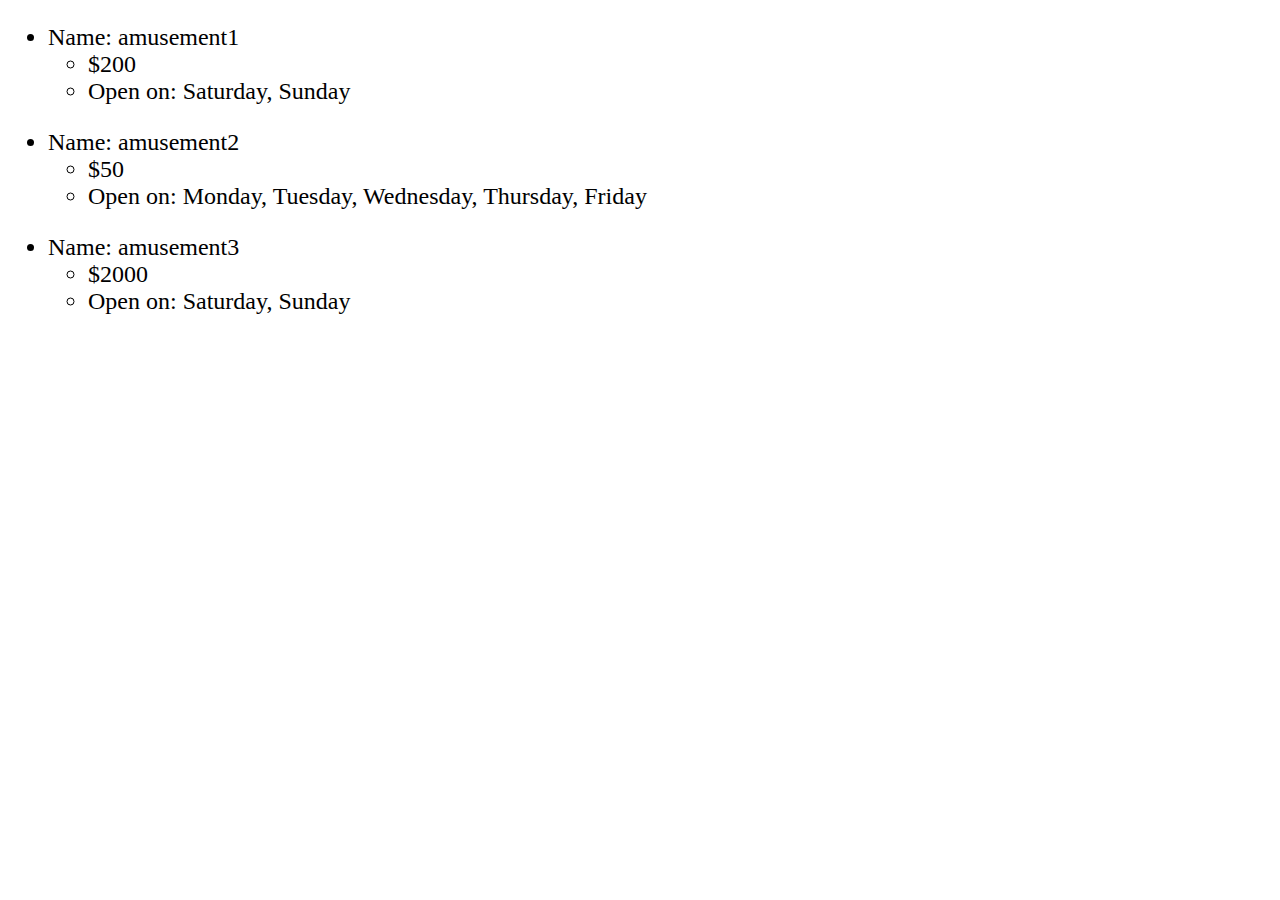
<file: studios/KienTa_Studio2/amusements.html>
<!DOCTYPE html>
<html lang="en">
  <head>
    <meta charset="UTF-8" />
    <link
      rel="stylesheet"
      href="https://stackpath.bootstrapcdn.com/bootstrap/4.1.3/css/bootstrap.min.css"
      integrity="sha384-MCw98/SFnGE8fJT3GXwEOngsV7Zt27NXFoaoApmYm81iuXoPkFOJwJ8ERdknLPMO"
      crossorigin="anonymous"
    />
    <title>Studio 2</title>
  </head>
  <body>
    <div class="jumbotron jumbotron-fluid">
      <div class="container" style="font-size: 150%">
        <div id="amusements"></div>
      </div>
    </div>
  </body>

  <footer>
    <script type="text/javascript" src="amusements.js"></script>
  </footer>
</html>
</file>
<file: studios/KienTa_Studio4/css/style.css>
/**** ADD YOUR STYLES ****/

/****************/
/*   BAR-CHART  */
/****************/

.bar {
  fill: #3c948b;
}

.bar:hover {
  fill: #327972;
}

.axis {
  font: 10px sans-serif;
}

.axis path,
.axis line,
.domain {
  fill: none;
  stroke: #888;
  shape-rendering: crispEdges;
}

#chart-area text {
  font-size: 11px;
}

.axis-label {
  fill: #888;
  font-size: 10px;
}

.axis text {
  font-family: sans-serif;
  font-size: 11px;
}
</file>
<file: studios/KienTa_Studio6/css/style.css>
body {
  font-family: 'Roboto', sans-serif;
  background-color: #f7f7f7;
  text-align: center;
}

h1 {
  font-weight: 100;
  margin-top: 50px;
}

h2 {
  font-weight: 300;
  font-size: 18px;
  margin-bottom: 40px;
}

.container-fluid {
	padding-right: 30px;
	padding-left: 30px;
}

.axis path,
.axis line {
  fill: none;
  stroke: #000;
  shape-rendering: crispEdges;
}

.browser text {
  text-anchor: end;
}

.area {
  opacity: 0.7;
  clip-path: url(#clip);
}
.area:hover {
  opacity: 1;
}

.brush .extent {
  stroke: #fff;
  fill-opacity: .125;
  shape-rendering: crispEdges;
}
</file>
<file: studios/KienTa_Studio8/css/style.css>
body {
	font-family: 'Neuton', serif;
}

h1 {
	font-size: 36px;
	color: #825a5a;
	margin-top: 40px;
}

h2 {
	color: #94a97a;
	font-size: 24px;
	margin-top: 10px;
	margin-bottom: 30px;
}

.brush {
	fill: #ccc;
	fill-opacity: .5;
	pointer-events: none;
}

.axis line,
.axis path {
  fill: none;
  stroke: #555;
  shape-rendering: crispEdges;
}

.tick text {
	font-family: sans-serif;
	font-size: 11px;
	fill: #555;
}

#priovis .x-axis text {
	font-weight: 600;
}

.area {
	fill: #825a5a;
}

.area.area-age {
	fill: #94a97a;
}

.bar {
	fill: #93bebf;
}
</file>
<file: studios/KienTa_Studio2/studio2-template/css/style.css>
/* PRE-CONFIGURED STYLES */


/****************/
/*   BAR-CHART  */
/****************/

.bar {
  fill: steelblue;
}

.bar:hover {
  fill: brown;
}

.axis {
  font: 10px sans-serif;
}

.axis path,
.axis line {
  fill: none;
  stroke: #000;
  shape-rendering: crispEdges;
}

.x-axis path {
  display: none;
}

.axis-title {
	fill: #888;
	font-size: 11px;
}


/****************/
/*   TOOLTIPS   */
/****************/

.d3-tip {
  padding: 12px;
  background: rgba(0, 0, 0, 0.8);
  color: #fff;
  border-radius: 2px;
  pointer-events: none;
}

/* Creates a small triangle extender for the tooltip */
.d3-tip:after {
  box-sizing: border-box;
  display: inline;
  font-size: 10px;
  width: 100%;
  line-height: 1;
  color: rgba(0, 0, 0, 0.8);
  position: absolute;
  pointer-events: none;
}

/* Northward tooltips */
.d3-tip.n:after {
  content: "\25BC";
  margin: -3px 0 0 0;
  top: 100%;
  left: 0;
  text-align: center;
}
</file>
<file: studios/KienTa_Studio5/Activity 2/css/style.css>
body {
  font-family: 'Lato', sans-serif;
  background-color: #D0C6B2;
}

h1 {
  color: #865F3C;
  margin-top: 40px;
  font-weight: 300;
}

h2 {
  font-weight: 100;
  font-size: 20px;
  margin-bottom: 30px;
  color: #906666;
}

/*************/
/*    FORM   */
/*************/

.form-inline {
  margin-bottom: 30px;
}

.form-control {
  background: #E2DDD1;
  border: 1px solid #D49999;
  width: 250px;
}

.form-group label {
  font-weight: 400;
  margin-right: 10px;
}

.form-inline button, .btn-link:active {
  border-left: 1px solid #888;
  margin-left: 15px;
  padding-left: 15px;
  color: #333;
  cursor: pointer;
  outline: none;
}
.form-inline button:hover, .btn-link:active, .btn-link:focus  {
  border-left: 1px solid #888;
  color: #8E7060;
  text-decoration: none;
  outline: none;
}
.form-inline button .glyphicon {
  margin-right: 5px;
}


/***************/
/*  BAR CHART  */
/***************/

.bar {
  fill: #8E7060;
}

.axis {
  font: 10px sans-serif;
  fill: #333;
}

.axis-title {
  fill: #9C8B83;
  font-size: 11px;
}

.axis path,
.axis line {
  fill: none;
  stroke: #333;
  shape-rendering: crispEdges;
}

.x-axis {
  font-size: 12px;
}

.x-axis path {
  display: none;
}
</file>
<file: assignments/KienTa_a1a/style.css>
svg .bar {
  fill: green;
  stroke: black;
  stroke-width: 5;
}

svg {
  border-color: blue;
  border-radius: 1px;
}
svg .line {
  stroke: green;
  stroke-width: 2;
}
svg .area {
  fill: green;
  stroke-width: 2;
}

svg .scatter {
  fill: green;
  stroke: green;
  stroke-width: 2;
}
svg rect {
  fill: none;
  stroke: black;
  stroke-width: 3;
}
</file>
